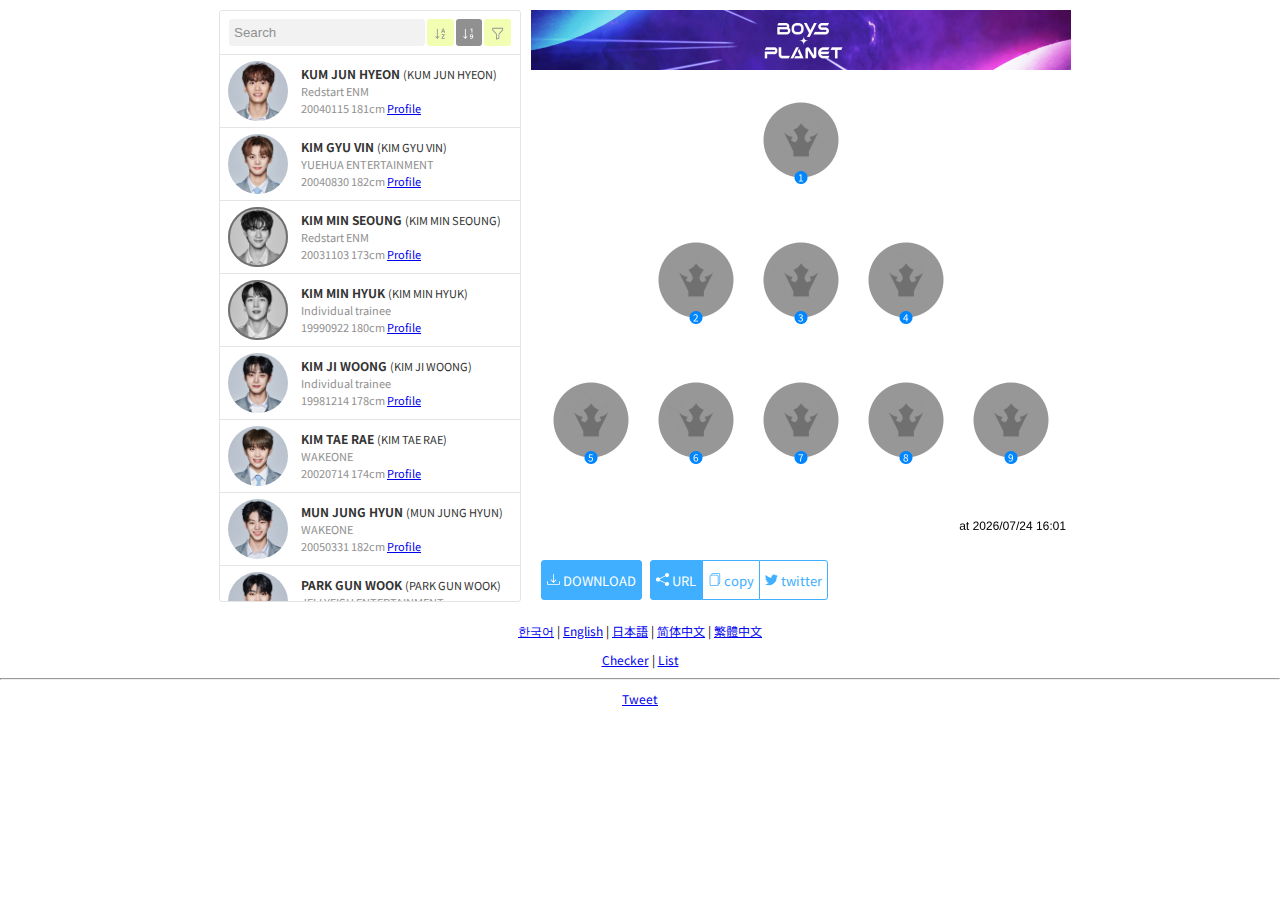
<file: index.html>
<!DOCTYPE html>
<html lang="en">
<head>
  <meta charset="utf-8"/>
  <meta name="google" content="notranslate"/>
  <meta http-equiv="X-UA-Compatible" content="IE=edge">
  <meta name="viewport" content="width=device-width, initial-scale=1.0, minimum-scale=1.0">
  <meta name="google-site-verification" content="7p1WafVpQTLkZyuTgblWByOqOKhbZ05coC5oHC3f8b0"/>
  <meta property="og:title" content="BOYS PLANET Ranker"/>
  <meta property="og:url" content="https://boysplanet-a.github.io"/>
  <meta property="og:type" content="website"/>
<!--  <meta property="og:image" content="https://boysplanet-a.github.io/assets/thumbnail.png"/>-->
  <meta name="twitter:card" content="summary">
  <meta name="twitter:site" content="@ai_var_">
  <meta name="twitter:title" content="BOYS PLANET Ranker">
<!--  <meta name="twitter:image" content="https://boysplanet-a.github.io/assets/thumbnail.png">-->
<!--  <meta name="thumbnail" content="https://boysplanet-a.github.io/assets/thumbnail.png">-->
  <link rel="stylesheet" href="https://cdnjs.cloudflare.com/ajax/libs/font-awesome/6.2.1/css/all.min.css" integrity="sha512-MV7K8+y+gLIBoVD59lQIYicR65iaqukzvf/nwasF0nqhPay5w/9lJmVM2hMDcnK1OnMGCdVK+iQrJ7lzPJQd1w==" crossorigin="anonymous" referrerpolicy="no-referrer" />

  <link rel="icon" href="assets/pickme.png">
  <link rel="stylesheet" type="text/css" media="screen" href="index.css?201910121652"/>
  <link href="https://fonts.googleapis.com/css?family=Noto+Sans+JP" rel="stylesheet">
  <link href="https://fonts.googleapis.com/css?family=Open+Sans:400,700|Roboto+Condensed:400,700"
        rel="stylesheet">
  <title>BOYS PLANET Ranker</title>
</head>
<body>
<div class="flex-container">
  <div id="ranking__pyramid">
    <canvas id="ranking__pyramid-canvas" width="1080" height="1080">
      Sorry, your browser is not supported...
    </canvas>
    <div id="ranking__pyramid-tools">
      <button type="button" id="ranking__pyramid-tools-dl">
        <svg width="1em" height="1em" viewBox="0 0 16 16" class="bi bi-download" fill="currentColor" xmlns="http://www.w3.org/2000/svg">
          <path fill-rule="evenodd" d="M.5 9.9a.5.5 0 0 1 .5.5v2.5a1 1 0 0 0 1 1h12a1 1 0 0 0 1-1v-2.5a.5.5 0 0 1 1 0v2.5a2 2 0 0 1-2 2H2a2 2 0 0 1-2-2v-2.5a.5.5 0 0 1 .5-.5z"/>
          <path fill-rule="evenodd" d="M7.646 11.854a.5.5 0 0 0 .708 0l3-3a.5.5 0 0 0-.708-.708L8.5 10.293V1.5a.5.5 0 0 0-1 0v8.793L5.354 8.146a.5.5 0 1 0-.708.708l3 3z"/>
        </svg> DOWNLOAD</button>

      <div id="ranking__pyramid-tools-share" rel="noopener noreferrer">
        <svg xmlns="http://www.w3.org/2000/svg" width="1em" height="1em" fill="currentColor" class="bi bi-share-fill" viewBox="0 0 16 16">
          <path d="M11 2.5a2.5 2.5 0 1 1 .603 1.628l-6.718 3.12a2.499 2.499 0 0 1 0 1.504l6.718 3.12a2.5 2.5 0 1 1-.488.876l-6.718-3.12a2.5 2.5 0 1 1 0-3.256l6.718-3.12A2.5 2.5 0 0 1 11 2.5z"/>
        </svg> URL</div>

      <div id="ranking__pyramid-tools-share-sub">
        <span id="ranking__pyramid-tools-copy" class="ranking__pyramid-tools-share-sub_c">
          <svg xmlns="http://www.w3.org/2000/svg" width="1em" height="1em" fill="currentColor" class="bi bi-files" viewBox="0 0 16 16">
            <path d="M13 0H6a2 2 0 0 0-2 2 2 2 0 0 0-2 2v10a2 2 0 0 0 2 2h7a2 2 0 0 0 2-2 2 2 0 0 0 2-2V2a2 2 0 0 0-2-2zm0 13V4a2 2 0 0 0-2-2H5a1 1 0 0 1 1-1h7a1 1 0 0 1 1 1v10a1 1 0 0 1-1 1zM3 4a1 1 0 0 1 1-1h7a1 1 0 0 1 1 1v10a1 1 0 0 1-1 1H4a1 1 0 0 1-1-1V4z"/>
          </svg> copy</span>
        <a id="ranking__pyramid-tools-twitter" class="ranking__pyramid-tools-share-sub_c" target="_blank" rel="noopener noreferrer" href="https://twitter.com/intent/tweet?text=https://boysplanet-a.github.io&hashtags=BoysPlanetRanker,boysplanet"><svg xmlns="http://www.w3.org/2000/svg" width="1em" height="1em" fill="currentColor" class="bi bi-twitter" viewBox="0 0 16 16">
          <path d="M5.026 15c6.038 0 9.341-5.003 9.341-9.334 0-.14 0-.282-.006-.422A6.685 6.685 0 0 0 16 3.542a6.658 6.658 0 0 1-1.889.518 3.301 3.301 0 0 0 1.447-1.817 6.533 6.533 0 0 1-2.087.793A3.286 3.286 0 0 0 7.875 6.03a9.325 9.325 0 0 1-6.767-3.429 3.289 3.289 0 0 0 1.018 4.382A3.323 3.323 0 0 1 .64 6.575v.045a3.288 3.288 0 0 0 2.632 3.218 3.203 3.203 0 0 1-.865.115 3.23 3.23 0 0 1-.614-.057 3.283 3.283 0 0 0 3.067 2.277A6.588 6.588 0 0 1 .78 13.58a6.32 6.32 0 0 1-.78-.045A9.344 9.344 0 0 0 5.026 15z"/>
        </svg> twitter</a>
      </div>


      <div id="ranking__pyramid-toos-text-container">
        <input type="text" id="ranking__pyramid-tools-text" readonly>
      </div>
    </div>
  </div>
  <div id="trainee_picker">
    <div id="trainee_picker__filter-container">
      <input id="trainee_picker__filter-input" oninput="searchMember(event)" type="text" placeholder="Search"/>
      <button type="button" id="button__sortAZ">
        <svg width="1em" height="1em" viewBox="0 0 16 16" class="bi bi-sort-alpha-down" fill="currentColor" xmlns="http://www.w3.org/2000/svg">
          <path fill-rule="evenodd" d="M4 2a.5.5 0 0 1 .5.5v11a.5.5 0 0 1-1 0v-11A.5.5 0 0 1 4 2z" />
          <path fill-rule="evenodd" d="M6.354 11.146a.5.5 0 0 1 0 .708l-2 2a.5.5 0 0 1-.708 0l-2-2a.5.5 0 0 1 .708-.708L4 12.793l1.646-1.647a.5.5 0 0 1 .708 0z"/>
          <path d="M9.664 7l.418-1.371h1.781L12.281 7h1.121l-1.78-5.332h-1.235L8.597 7h1.067zM11 2.687l.652 2.157h-1.351l.652-2.157H11zM9.027 14h3.934v-.867h-2.645v-.055l2.567-3.719v-.691H9.098v.867h2.507v.055l-2.578 3.719V14z"/>
        </svg>
      </button>
      <button type="button" id="button__sort19">
        <svg width="1em" height="1em" viewBox="0 0 16 16" class="bi bi-sort-numeric-down" fill="currentColor" xmlns="http://www.w3.org/2000/svg">
          <path fill-rule="evenodd" d="M4 2a.5.5 0 0 1 .5.5v11a.5.5 0 0 1-1 0v-11A.5.5 0 0 1 4 2z"/>
          <path fill-rule="evenodd" d="M6.354 11.146a.5.5 0 0 1 0 .708l-2 2a.5.5 0 0 1-.708 0l-2-2a.5.5 0 0 1 .708-.708L4 12.793l1.646-1.647a.5.5 0 0 1 .708 0z"/>
          <path d="M12.438 7V1.668H11.39l-1.262.906v.969l1.21-.86h.052V7h1.046zm-2.84 5.82c.054.621.625 1.278 1.761 1.278 1.422 0 2.145-.98 2.145-2.848 0-2.05-.973-2.688-2.063-2.688-1.125 0-1.972.688-1.972 1.836 0 1.145.808 1.758 1.719 1.758.69 0 1.113-.351 1.261-.742h.059c.031 1.027-.309 1.856-1.133 1.856-.43 0-.715-.227-.773-.45H9.598zm2.757-2.43c0 .637-.43.973-.933.973-.516 0-.934-.34-.934-.98 0-.625.407-1 .926-1 .543 0 .941.375.941 1.008z"/>
        </svg>
      </button>
      <button type="button" id="button__filter">
        <svg width="1em" height="1em" viewBox="0 0 16 16" class="bi bi-funnel" fill="currentColor" xmlns="http://www.w3.org/2000/svg">
          <path fill-rule="evenodd" d="M1.5 1.5A.5.5 0 0 1 2 1h12a.5.5 0 0 1 .5.5v2a.5.5 0 0 1-.128.334L10 8.692V13.5a.5.5 0 0 1-.342.474l-3 1A.5.5 0 0 1 6 14.5V8.692L1.628 3.834A.5.5 0 0 1 1.5 3.5v-2zm1 .5v1.308l4.372 4.858A.5.5 0 0 1 7 8.5v5.306l2-.666V8.5a.5.5 0 0 1 .128-.334L13.5 3.308V2h-11z"/>
        </svg>
      </button>
    </div>
    <div id="trainee_picker__container">
    </div>
  </div>
</div>
<footer>
  <p><a href="?lang=ko">한국어</a> | <a href="?lang=en">English</a> | <a href="?lang=ja">日本語</a> | <a href="?lang=zh-CN">简体中文</a> | <a href="?lang=zh-TW">繁體中文</a></p>
  <p><a href="/sort.html">Checker</a> | <a href="/list.html">List</a></p>
  <hr />
  <p>
    <a href="https://twitter.com/share?ref_src=twsrc%5Etfw" class="twitter-share-button"
       data-url="https://boysplanet-a.github.io" data-hashtags="BoysPlanetRanker,boysplanet" data-show-count="false">Tweet</a>
    <script async src="https://platform.twitter.com/widgets.js" charset="utf-8"></script>
  </p>
</footer>

<!-- Load in script files -->
<script src="scripts/csv.js"></script>
<script src="scripts/memberPick.js?202202111559"></script>
<script src="scripts/canvas.js?202202111559"></script>

</body>
</html>
</file>
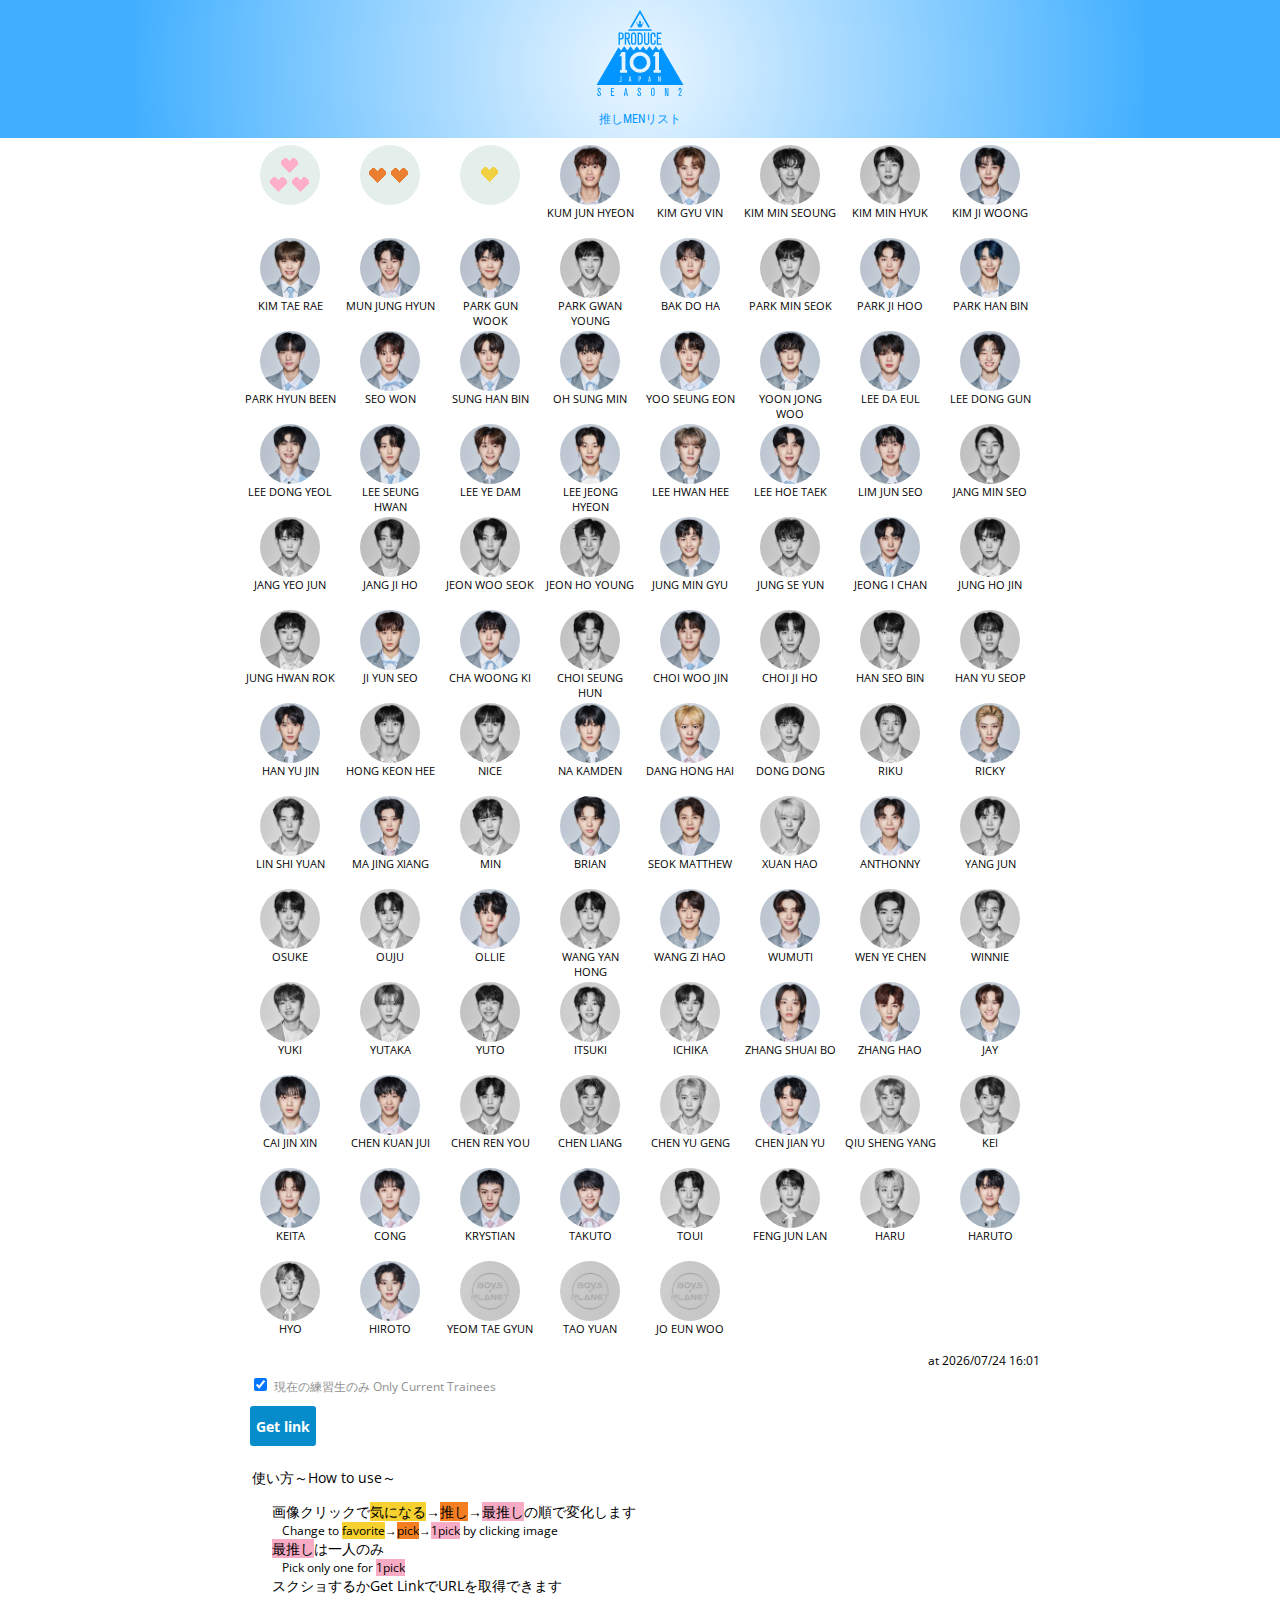
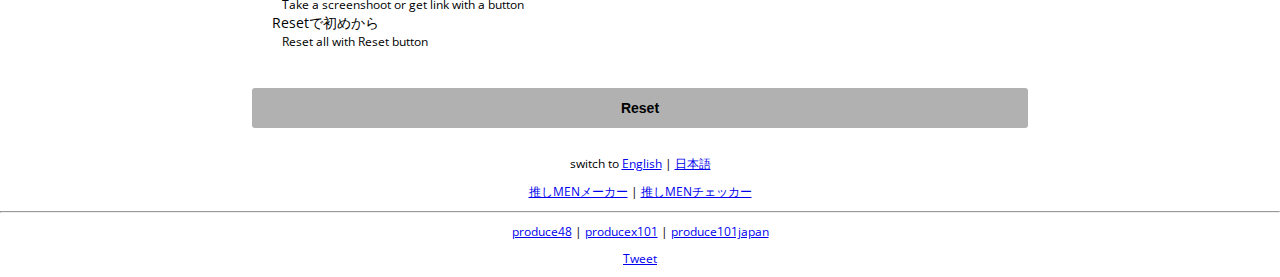
<file: list.html>
<!DOCTYPE html>
<html lang="en">
<head>
  <meta charset="utf-8"/>
  <meta name="google" content="notranslate" />
  <meta http-equiv="X-UA-Compatible" content="IE=edge">
  <meta name="viewport" content="width=device-width, initial-scale=1.0, minimum-scale=1.0">
  <meta name="google-site-verification" content="7p1WafVpQTLkZyuTgblWByOqOKhbZ05coC5oHC3f8b0"/>
  <meta property="og:title" content="Produce 101 Japan Season 2 推しMENリスト"/>
  <meta property="og:url" content="https://produce101japan2.github.io/list.html"/>
  <meta property="og:type" content="website"/>
  <meta property="og:image" content="https://produce101japan2.github.io/assets/thumbnail_list.png"/>
  <meta name="twitter:card" content="summary">
  <meta name="twitter:site" content="@ai_var_">
  <meta name="twitter:title" content="Produce 101 Japan Season 2 推しMENリスト">
  <meta name="twitter:image" content="https://produce101japan2.github.io/assets/thumbnail_list.png">
  <meta name="thumbnail" content="https://produce101japan2.github.io/assets/thumbnail_list.png">

  <link rel="icon" href="assets/pickme.png">
  <link rel="stylesheet" type="text/css" media="screen" href="styles.css?201910121652"/>
  <link rel="stylesheet" type="text/css" media="screen" href="list.css?201910121652"/>
  <link href="https://fonts.googleapis.com/css?family=Noto+Sans+JP" rel="stylesheet">
  <link href="https://fonts.googleapis.com/css?family=Open+Sans:400,700|Roboto+Condensed:400,700"
        rel="stylesheet">
  <title>Produce 101 Japan Season 2 推しMENリスト</title>
</head>
<body>
<div id="top-banner">
  <a href="/"><img id="banner-image" src="assets/logo.svg"/></a>
  <p id="banner-subtitle">推しMENリスト</p>
</div>
<div class="trainee__padding">
  <div id="trainee__table">
    <div id="trainee__list">

      <div class="list__entry">
        <div class="list__entry-view">
          <div class="list__entry-icon">
            <img class="list__entry-img" src="assets/a-heart.png"/>
          </div>
        </div>
        <div class="list__row-text">
          <div class="name"></div>
        </div>
      </div>

      <div class="list__entry">
        <div class="list__entry-view">
          <div class="list__entry-icon">
            <img class="list__entry-img" src="assets/b-heart.png"/>
          </div>
        </div>
        <div class="list__row-text">
          <div class="name"></div>
        </div>
      </div>

      <div class="list__entry">
        <div class="list__entry-view">
          <div class="list__entry-icon">
            <img class="list__entry-img" src="assets/c-heart.png"/>
          </div>
        </div>
        <div class="list__row-text">
          <div class="name"></div>
        </div>
      </div>

    </div>
    <div id="current_date"></div>
  </div>
  <p>
  <div id="filters-container">
    <div class="filters-container__entry">
      <input type="checkbox" name="show-eliminated" id="show-eliminated"
             onclick="showEliminatedClick(event)" checked/>
      <label class="checkbox-label" for="show-eliminated">現在の練習生のみ Only Current Trainees</label>
    </div>
  </div>
  <div id="tool-container">
    <div id="sharelink-container">
      <!-- button -->
      <input type="button" id="getlink-button" value="Get link" onclick="generateShareLink()"/>
      <!-- text box -->
      <input type="text" placeholder="http://" id="getlink-textbox" readonly/>
      <!-- button in text box -->
      <input type="button" id="copylink-button" value="Copy" onclick="copyLink()"/>
    </div>
    <div id="how-to-use">
      <p>使い方～How to use～</p>
      <ul>
        <li>画像クリックで<span class="c-rank">気になる</span>→<span class="b-rank">推し</span>→<span class="a-rank">最推し</span>の順で変化します
        </li>
        <li class="en">Change to <span class="c-rank">favorite</span>→<span class="b-rank">pick</span>→<span
            class="a-rank">1pick</span> by clicking image
        </li>
        <li><span class="a-rank">最推し</span>は一人のみ</li>
        <li class="en">Pick only one for <span class="a-rank">1pick</span></li>
        <li>スクショするかGet LinkでURLを取得できます</li>
        <li class="en">Take a screenshoot or get link with a button</li>
        <li>Resetで初めから</li>
        <li class="en">Reset all with Reset button</li>
      </ul>
    </div>
    <div id="create-new-container">
      <input type="button" id="create-new-button" value="Reset" onclick="resetAll()"/>
    </div>
  </div>
</div>
<footer>
  <p>switch to <a href="?lang=en">English</a> | <a href="?lang=ja">日本語</a></p>
  <p><a href="/">推しMENメーカー</a> | <a href="/sort.html">推しMENチェッカー</a></p>
  <hr />
  <p> <a href="https://produce48.github.io/">produce48</a> | <a
    href="https://producex101.github.io/producex101/">producex101</a> | <a
    href="https://produce101japan.github.io/">produce101japan</a>
  </p>
  <p>
    <a href="https://twitter.com/share?ref_src=twsrc%5Etfw" class="twitter-share-button"
       data-url="https://produce101japan2.github.io/list.html" data-hashtags="推しMENリスト,PRODUCE101JAPAN2"
       data-show-count="false">Tweet</a>
    <script async src="https://platform.twitter.com/widgets.js" charset="utf-8"></script>
  </p>
</footer>

<!-- Load in script files -->
<script src="scripts/csv.js"></script>
<script src="scripts/list.js?202302022232"></script>

</body>
</html>
</file>
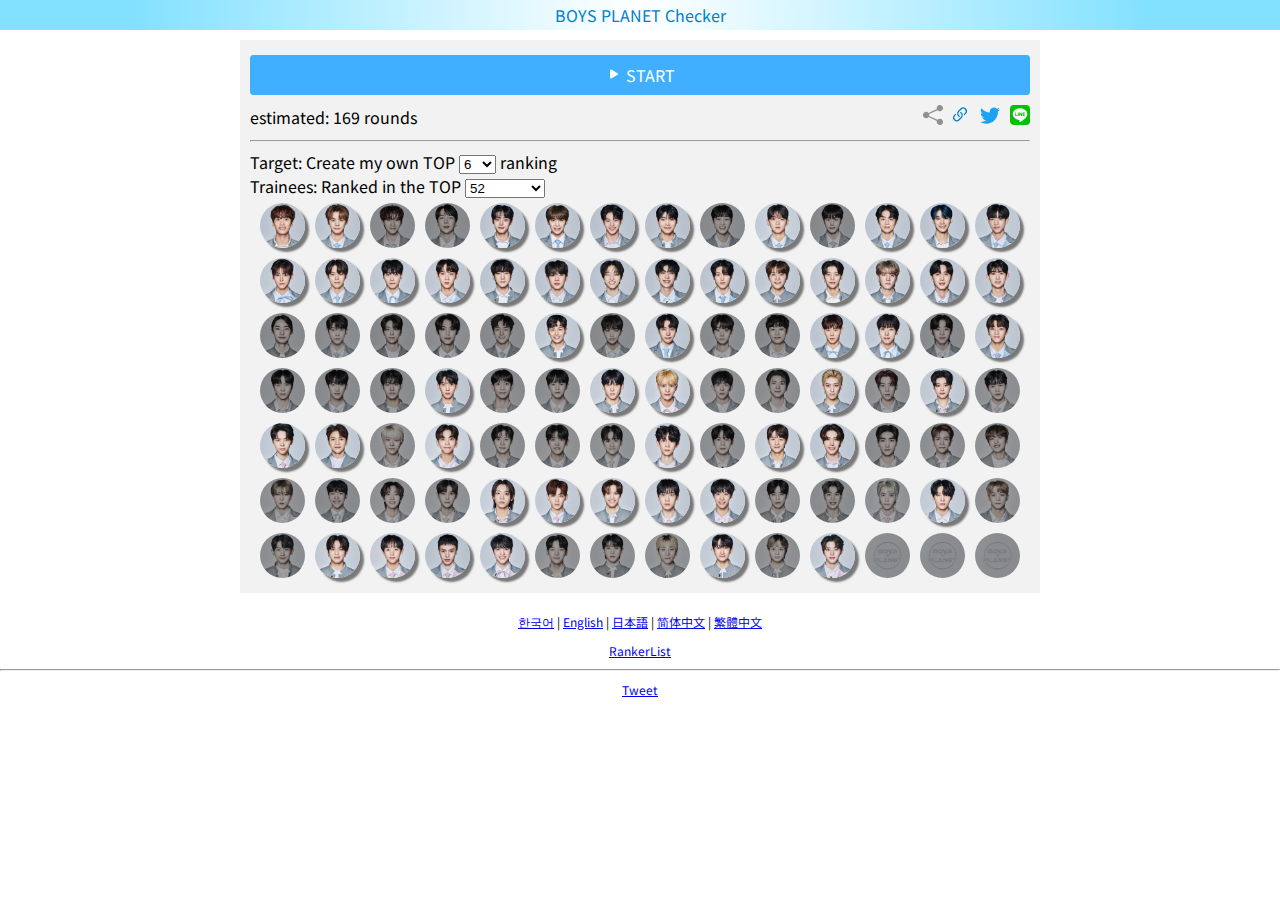
<file: sort.html>
<!DOCTYPE html>
<html lang="en">
<head>
  <meta charset="utf-8"/>
  <meta name="google" content="notranslate"/>
  <meta http-equiv="X-UA-Compatible" content="IE=edge">
  <meta name="viewport" content="width=device-width, initial-scale=1.0, minimum-scale=1.0">
  <meta name="google-site-verification" content="7p1WafVpQTLkZyuTgblWByOqOKhbZ05coC5oHC3f8b0"/>
  <meta property="og:title" content="BOYS PLANET Checker"/>
  <meta property="og:url" content="https://boysplanet-a.github.io"/>
  <meta property="og:type" content="website"/>
<!--  <meta property="og:image" content="https://boysplanet-a.github.io/assets/thumbnail_sort.png"/>-->
  <meta name="twitter:card" content="summary">
  <meta name="twitter:site" content="@ai_var_">
  <meta name="twitter:title" content="BOYS PLANET Checker">
<!--  <meta name="twitter:image" content="https://boysplanet-a.github.io/assets/thumbnail_sort.png">-->
<!--  <meta name="thumbnail" content="https://boysplanet-a.github.io/assets/thumbnail_sort.png">-->

  <link rel="icon" href="assets/pickme.png">
  <link rel="stylesheet" type="text/css" media="screen" href="index.css?201910121652"/>
  <link rel="stylesheet" type="text/css" media="screen" href="sort.css?201910121652"/>
  <link href="https://fonts.googleapis.com/css?family=Noto+Sans+JP" rel="stylesheet">
  <link href="https://fonts.googleapis.com/css?family=Open+Sans:400,700|Roboto+Condensed:400,700"
        rel="stylesheet">
  <title>BOYS PLANET Checker</title>
</head>
<body>
<div id="multi-lang" class="lang-en">
  <div id="top-banner">
<!--    <a href="/"><img id="banner-image" src="assets/logo.svg"/></a>-->
    <p id="banner-subtitle">BOYS PLANET Checker</p>
  </div>
  <div id="controller" class="select">

    <div id="target-boards">
      <div id="target-boards-p  rogress-status">
        <progress id="target-estimated-progress-bar" max="100" value="70"><span
          id="target-estimated-progress"></span>%
        </progress>
      </div>
      <div id="target-rounds-space">
        Round <span id="target-rounds"></span>
      </div>
      <div id="target-vs-space">
        VS
      </div>
      <div id="target-boards-match">
        <div id="target-boards-left" class="target-boards-container">
        </div>
        <div id="target-boards-right" class="target-boards-container">
        </div>
      </div>
      <div id="target-boards-back">
        <svg xmlns="http://www.w3.org/2000/svg" width="1em" height="1em" fill="currentColor"
             class="bi bi-chevron-double-left">
          <path fill-rule="evenodd"
                d="M8.354 1.646a.5.5 0 0 1 0 .708L2.707 8l5.647 5.646a.5.5 0 0 1-.708.708l-6-6a.5.5 0 0 1 0-.708l6-6a.5.5 0 0 1 .708 0z"/>
          <path fill-rule="evenodd"
                d="M12.354 1.646a.5.5 0 0 1 0 .708L6.707 8l5.647 5.646a.5.5 0 0 1-.708.708l-6-6a.5.5 0 0 1 0-.708l6-6a.5.5 0 0 1 .708 0z"/>
        </svg>
        BACK
      </div>
    </div>

    <div id="target-boards-result">
      <div id="target-boards-result_ranking"></div>
      <div id="target-boards-result_share-sns">

      <span id="target-boards-result_share-url">
        <div id="target-boards-result_share-title">
        <svg xmlns="http://www.w3.org/2000/svg" width="1em" height="1em" fill="currentColor"
             class="bi bi-share-fill" viewBox="0 0 16 16">
          <path
            d="M11 2.5a2.5 2.5 0 1 1 .603 1.628l-6.718 3.12a2.499 2.499 0 0 1 0 1.504l6.718 3.12a2.5 2.5 0 1 1-.488.876l-6.718-3.12a2.5 2.5 0 1 1 0-3.256l6.718-3.12A2.5 2.5 0 0 1 11 2.5z"/>
        </svg> URL</div>
        <div id="target-boards-result_share-copy" class="target-boards-result_share-url-button">
          <svg xmlns="http://www.w3.org/2000/svg" width="1em" height="1em" fill="currentColor"
               class="bi bi-files" viewBox="0 0 16 16">
            <path
              d="M13 0H6a2 2 0 0 0-2 2 2 2 0 0 0-2 2v10a2 2 0 0 0 2 2h7a2 2 0 0 0 2-2 2 2 0 0 0 2-2V2a2 2 0 0 0-2-2zm0 13V4a2 2 0 0 0-2-2H5a1 1 0 0 1 1-1h7a1 1 0 0 1 1 1v10a1 1 0 0 1-1 1zM3 4a1 1 0 0 1 1-1h7a1 1 0 0 1 1 1v10a1 1 0 0 1-1 1H4a1 1 0 0 1-1-1V4z"/>
          </svg> copy</div>
        <a id="target-boards-result_share-twitter_a" href="/" target="_blank" rel="noopener noreferrer"
           class="target-boards-result_share-url-button">
          <svg xmlns="http://www.w3.org/2000/svg" width="1em" height="1em" fill="currentColor"
               class="bi bi-twitter">
            <path
              d="M5.026 15c6.038 0 9.341-5.003 9.341-9.334 0-.14 0-.282-.006-.422A6.685 6.685 0 0 0 16 3.542a6.658 6.658 0 0 1-1.889.518 3.301 3.301 0 0 0 1.447-1.817 6.533 6.533 0 0 1-2.087.793A3.286 3.286 0 0 0 7.875 6.03a9.325 9.325 0 0 1-6.767-3.429 3.289 3.289 0 0 0 1.018 4.382A3.323 3.323 0 0 1 .64 6.575v.045a3.288 3.288 0 0 0 2.632 3.218 3.203 3.203 0 0 1-.865.115 3.23 3.23 0 0 1-.614-.057 3.283 3.283 0 0 0 3.067 2.277A6.588 6.588 0 0 1 .78 13.58a6.32 6.32 0 0 1-.78-.045A9.344 9.344 0 0 0 5.026 15z"/>
          </svg>
          <span class="message" lang="ja">ツイッター</span>
          <span class="message" lang="en">Twitter</span>
        </a>
      </span>
        <div id="target-boards-result_share-url-text">
          <input type="text" id="target-boards-result_share-url-v" readonly>
        </div>
      </div>

      <div id="target-boards-result_share" style="display: none"><a id="target-boards-result_share_a" href="/" target="_blank">
        <span class="message" lang="ja">結果をRankerで開く</span>
        <span class="message" lang="en">Open in Ranker</span>
        <svg xmlns="http://www.w3.org/2000/svg" width="1em" height="1em" fill="currentColor"
             class="bi bi-box-arrow-up-right">
          <path fill-rule="evenodd"
                d="M8.636 3.5a.5.5 0 0 0-.5-.5H1.5A1.5 1.5 0 0 0 0 4.5v10A1.5 1.5 0 0 0 1.5 16h10a1.5 1.5 0 0 0 1.5-1.5V7.864a.5.5 0 0 0-1 0V14.5a.5.5 0 0 1-.5.5h-10a.5.5 0 0 1-.5-.5v-10a.5.5 0 0 1 .5-.5h6.636a.5.5 0 0 0 .5-.5z"/>
          <path fill-rule="evenodd"
                d="M16 .5a.5.5 0 0 0-.5-.5h-5a.5.5 0 0 0 0 1h3.793L6.146 9.146a.5.5 0 1 0 .708.708L15 1.707V5.5a.5.5 0 0 0 1 0v-5z"/>
        </svg>
      </a></div>
    </div>

    <div id="setting">
      <div id="setting_panel">
        <div class="start_competition_space">
          <button type=button id="start-competition" class="init-competition">
            <svg xmlns="http://www.w3.org/2000/svg" width="1em" height="1em" fill="currentColor"
                 class="bi bi-play-fill" viewBox="0 0 16 16">
              <path
                d="m11.596 8.697-6.363 3.692c-.54.313-1.233-.066-1.233-.697V4.308c0-.63.692-1.01 1.233-.696l6.363 3.692a.802.802 0 0 1 0 1.393z"/>
            </svg>
            START
          </button>
          <button type=button id="restart-competition" class="init-competition">
            <svg xmlns="http://www.w3.org/2000/svg" width="1em" height="1em" fill="currentColor"
                 class="bi bi-arrow-clockwise" viewBox="0 0 16 16">
              <path fill-rule="evenodd" d="M8 3a5 5 0 1 0 4.546 2.914.5.5 0 0 1 .908-.417A6 6 0 1 1 8 2v1z"/>
              <path
                d="M8 4.466V.534a.25.25 0 0 1 .41-.192l2.36 1.966c.12.1.12.284 0 .384L8.41 4.658A.25.25 0 0 1 8 4.466z"/>
            </svg>
            RESTART
          </button>
          <div id="start-competition_error">
            <span class="message" lang="ja">練習生を設定してください</span>
            <span class="message" lang="en">please set trainees</span></div>
        </div>
        <div id="setting_condition">
          <div class="setting_condition-status">
            <div id="setting_panel-round">
              <span class="message" lang="ja">推定</span><span class="message" lang="en">estimated</span>:
              <span class="target-estimated"></span> rounds
            </div>
            <div id="setting_condition-share">
              <svg xmlns="http://www.w3.org/2000/svg" width="20px" height="20px" fill="currentColor"
                   class="bi bi-share-fill" viewBox="0 0 16 16">
                <path
                  d="M11 2.5a2.5 2.5 0 1 1 .603 1.628l-6.718 3.12a2.499 2.499 0 0 1 0 1.504l6.718 3.12a2.5 2.5 0 1 1-.488.876l-6.718-3.12a2.5 2.5 0 1 1 0-3.256l6.718-3.12A2.5 2.5 0 0 1 11 2.5z"/>
              </svg>
              <span id="setting_condition-share-url" class="setting_condition-share-icon">
                <svg xmlns="http://www.w3.org/2000/svg" width="20px" height="20px" fill="currentColor"
                     class="bi bi-link-45deg" viewBox="0 0 16 16">
                  <path
                    d="M4.715 6.542 3.343 7.914a3 3 0 1 0 4.243 4.243l1.828-1.829A3 3 0 0 0 8.586 5.5L8 6.086a1.002 1.002 0 0 0-.154.199 2 2 0 0 1 .861 3.337L6.88 11.45a2 2 0 1 1-2.83-2.83l.793-.792a4.018 4.018 0 0 1-.128-1.287z"/>
                  <path
                    d="M6.586 4.672A3 3 0 0 0 7.414 9.5l.775-.776a2 2 0 0 1-.896-3.346L9.12 3.55a2 2 0 1 1 2.83 2.83l-.793.792c.112.42.155.855.128 1.287l1.372-1.372a3 3 0 1 0-4.243-4.243L6.586 4.672z"/>
                </svg>
              </span>
              <a id="setting_condition-share-twitter" class="setting_condition-share-icon"
                 rel="noopener noreferrer"
                 href="https://twitter.com/intent/tweet?url=https%3A%2F%2Fboysplanet-a.github.io%2Fsort.html&hashtags=BoysPlanetChecker,boysplanet"
                 target="_blank">
                <svg xmlns="http://www.w3.org/2000/svg" width="20px" height="20px" fill="currentColor"
                     class="bi bi-twitter" viewBox="0 0 16 16">
                  <path
                    d="M5.026 15c6.038 0 9.341-5.003 9.341-9.334 0-.14 0-.282-.006-.422A6.685 6.685 0 0 0 16 3.542a6.658 6.658 0 0 1-1.889.518 3.301 3.301 0 0 0 1.447-1.817 6.533 6.533 0 0 1-2.087.793A3.286 3.286 0 0 0 7.875 6.03a9.325 9.325 0 0 1-6.767-3.429 3.289 3.289 0 0 0 1.018 4.382A3.323 3.323 0 0 1 .64 6.575v.045a3.288 3.288 0 0 0 2.632 3.218 3.203 3.203 0 0 1-.865.115 3.23 3.23 0 0 1-.614-.057 3.283 3.283 0 0 0 3.067 2.277A6.588 6.588 0 0 1 .78 13.58a6.32 6.32 0 0 1-.78-.045A9.344 9.344 0 0 0 5.026 15z"/>
                </svg>
              </a>
              <a id="setting_condition-share-line" class="setting_condition-share-icon"
                 href="https://social-plugins.line.me/lineit/share?url=https%3A%2F%2Fboysplanet-a.github.io%2Fsort.html"
                 rel="noopener noreferrer" target="_blank">
                <svg xmlns="http://www.w3.org/2000/svg" width="20px" height="20px" viewBox="0 0 300 300">
                  <g>
                    <path class="line-fill-1"
                          d="M245.741,0L54.679,0C24.677-0.042,0.043,24.249,0,54.257v191.057 c-0.042,30.01,24.255,54.645,54.258,54.686H245.32c30.01,0.042,54.637-24.249,54.68-54.265l-0.001-191.06 C300.041,24.671,275.749,0.041,245.741,0z"/>
                    <path class="line-fill-2"
                          d="M259.877,136.778c0-48.99-49.115-88.846-109.482-88.846 c-60.365,0-109.482,39.856-109.482,88.846c0,43.917,38.949,80.702,91.563,87.659c3.563,0.769,8.416,2.354,9.644,5.4 c1.104,2.766,0.724,7.1,0.354,9.896c0,0-1.279,7.727-1.562,9.375c-0.476,2.767-2.201,10.823,9.483,5.901 c11.686-4.922,63.047-37.127,86.016-63.568h-0.005C252.273,174.045,259.877,156.385,259.877,136.778z M107.537,165.925H85.785 c-3.164,0-5.74-2.575-5.74-5.744v-43.505c0-3.166,2.576-5.741,5.74-5.741c3.166,0,5.739,2.576,5.739,5.741v37.764h16.013 c3.169,0,5.741,2.576,5.741,5.742C113.277,163.35,110.706,165.925,107.537,165.925z M130.037,160.182 c0,3.168-2.575,5.744-5.737,5.744c-3.164,0-5.739-2.575-5.739-5.744v-43.505c0-3.166,2.575-5.741,5.739-5.741 c3.162,0,5.737,2.576,5.737,5.741V160.182z M182.402,160.182c0,2.479-1.573,4.667-3.924,5.446 c-0.591,0.198-1.207,0.298-1.824,0.298c-1.791,0-3.505-0.858-4.587-2.298l-22.293-30.359v26.914 c0,3.168-2.573,5.744-5.741,5.744c-3.166,0-5.742-2.575-5.742-5.744v-43.505c0-2.474,1.579-4.662,3.924-5.445 c0.591-0.199,1.206-0.296,1.823-0.296c1.791,0,3.509,0.856,4.584,2.295l22.3,30.362v-26.917c0-3.166,2.578-5.741,5.74-5.741 c3.167,0,5.739,2.576,5.739,5.741V160.182z M217.602,132.688c3.169,0,5.742,2.576,5.742,5.743c0,3.163-2.573,5.739-5.742,5.739 h-16.008v10.27h16.008c3.164,0,5.742,2.576,5.742,5.742c0,3.168-2.578,5.744-5.742,5.744h-21.754c-3.16,0-5.74-2.575-5.74-5.744 v-21.738c0-0.007,0-0.007,0-0.013v-21.755c0-3.166,2.575-5.741,5.74-5.741h21.754c3.169,0,5.742,2.576,5.742,5.741 c0,3.166-2.573,5.741-5.742,5.741h-16.008v10.271H217.602z"/>
                  </g>
                </svg>
              </a>
            </div>
          </div>
          <hr/>
          <div id="setting_condition-target">
            <span class="message" lang="ja">目標: 自分のトップ</span>
            <span class="message" lang="en">Target: Create my own TOP </span>
            <select id="rank-target">
              <option value="1">1</option>
              <option value="2">2</option>
              <option value="3">3</option>
              <option value="4">4</option>
              <option value="5">5</option>
              <option value="6" selected>6</option>
              <option value="7">7</option>
              <option value="8">8</option>
              <option value="9">9</option>
              <option value="10">10</option>
              <option value="11">11</option>
              <option value="12">12</option>
              <option value="13">13</option>
              <option value="14">14</option>
              <option value="15">15</option>
              <option value="16">16</option>
              <option value="17">17</option>
              <option value="18">18</option>
              <option value="19">19</option>
              <option value="20">20</option>
              <option value="21">21</option>
              <option value="22">22</option>
              <option value="23">23</option>
              <option value="24">24</option>
              <option value="25">25</option>
              <option value="26">26</option>
              <option value="27">27</option>
              <option value="28">28</option>
              <option value="29">29</option>
              <option value="30">30</option>
              <option value="31">31</option>
              <option value="32">32</option>
              <option value="33">33</option>
              <option value="34">34</option>
              <option value="35">35</option>
              <option value="36">36</option>
              <option value="37">37</option>
              <option value="38">38</option>
              <option value="39">39</option>
              <option value="40">40</option>
              <option value="41">41</option>
              <option value="42">42</option>
              <option value="43">43</option>
              <option value="44">44</option>
              <option value="45">45</option>
              <option value="46">46</option>
              <option value="47">47</option>
              <option value="48">48</option>
              <option value="49">49</option>
              <option value="50">50</option>
              <option value="51">51</option>
              <option value="52">52</option>
              <option value="53">53</option>
              <option value="54">54</option>
              <option value="55">55</option>
              <option value="56">56</option>
              <option value="57">57</option>
              <option value="58">58</option>
              <option value="59">59</option>
              <option value="60">60</option>
            </select>
            <span class="message" lang="ja">位を決める</span><span class="message" lang="en"> ranking</span>
          </div>
          <div id="setting_condition-pool">
            <span class="message" lang="ja">練習生: </span>
            <span class="message" lang="en">Trainees: Ranked in the TOP </span>
            <select id="rank-pool">
              <option value="custom">CUSTOM</option>
              <option value="1">1</option>
              <option value="2">2</option>
              <option value="3">3</option>
              <option value="4">4</option>
              <option value="5">5</option>
              <option value="6">6</option>
              <option value="7">7</option>
              <option value="8">8</option>
              <option value="9">9</option>
              <option value="10">10</option>
              <option value="11">11</option>
              <option value="12">12</option>
              <option value="13">13</option>
              <option value="14">14</option>
              <option value="15">15</option>
              <option value="16">16</option>
              <option value="17">17</option>
              <option value="18">18</option>
              <option value="19">19</option>
              <option value="20">20</option>
              <option value="21">21</option>
              <option value="22">22</option>
              <option value="23">23</option>
              <option value="24">24</option>
              <option value="25">25</option>
              <option value="26">26</option>
              <option value="27">27</option>
              <option value="28">28</option>
              <option value="29">29</option>
              <option value="30">30</option>
              <option value="31">31</option>
              <option value="32">32</option>
              <option value="33">33</option>
              <option value="34">34</option>
              <option value="35">35</option>
              <option value="36">36</option>
              <option value="37">37</option>
              <option value="38">38</option>
              <option value="39">39</option>
              <option value="40">40</option>
              <option value="41">41</option>
              <option value="42">42</option>
              <option value="43">43</option>
              <option value="44">44</option>
              <option value="45">45</option>
              <option value="46">46</option>
              <option value="47">47</option>
              <option value="48">48</option>
              <option value="49">49</option>
              <option value="50">50</option>
              <option value="51">51</option>
              <option value="52" selected>52</option>
<!--              <option value="53">53</option>-->
<!--              <option value="54">54</option>-->
<!--              <option value="55">55</option>-->
<!--              <option value="56">56</option>-->
<!--              <option value="57">57</option>-->
<!--              <option value="58">58</option>-->
<!--              <option value="59">59</option>-->
<!--              <option value="60">60</option>-->
<!--              <option value="61">61</option>-->
<!--              <option value="62">62</option>-->
<!--              <option value="63">63</option>-->
<!--              <option value="64">64</option>-->
<!--              <option value="65">65</option>-->
<!--              <option value="66">66</option>-->
<!--              <option value="67">67</option>-->
<!--              <option value="68">68</option>-->
<!--              <option value="69">69</option>-->
<!--              <option value="70">70</option>-->
<!--              <option value="71">71</option>-->
<!--              <option value="72">72</option>-->
<!--              <option value="73">73</option>-->
<!--              <option value="74">74</option>-->
<!--              <option value="75">75</option>-->
<!--              <option value="76">76</option>-->
<!--              <option value="77">77</option>-->
<!--              <option value="78">78</option>-->
<!--              <option value="79">79</option>-->
<!--              <option value="80">80</option>-->
<!--              <option value="81">81</option>-->
<!--              <option value="82">82</option>-->
<!--              <option value="83">83</option>-->
<!--              <option value="84">84</option>-->
<!--              <option value="85">85</option>-->
<!--              <option value="86">86</option>-->
<!--              <option value="87">87</option>-->
<!--              <option value="88">88</option>-->
<!--              <option value="89">89</option>-->
<!--              <option value="90">90</option>-->
<!--              <option value="91">91</option>-->
<!--              <option value="92">92</option>-->
<!--              <option value="93">93</option>-->
<!--              <option value="94">94</option>-->
              <option value="95">95</option>
<!--              <option value="96">96</option>-->
<!--              <option value="97">97</option>-->
<!--              <option value="98">98</option>-->
            </select>
            <span class="message" lang="ja">位以内</span>
            <div id="setting_condition-pool-preview"></div>
          </div>
        </div>
      </div>
    </div>

  </div>

  <footer>
    <p><a href="?lang=ko">한국어</a> | <a href="?lang=en">English</a> | <a href="?lang=ja">日本語</a> | <a href="?lang=zh-CN">简体中文</a> | <a href="?lang=zh-TW">繁體中文</a></p>
    <p><a href="/">Ranker</a><a href="/list.html">List</a></p>
    <hr/>
<!--    <p><a href="https://produce48.github.io/">produce48</a> | <a-->
<!--      href="https://producex101.github.io/producex101/">producex101</a> | <a-->
<!--      href="https://produce101japan.github.io/">produce101japan</a>-->
<!--    </p>-->
    <p>
      <a href="https://twitter.com/share?ref_src=twsrc%5Etfw" class="twitter-share-button"
         data-url="https://boysplanet-a.github.io/sort.html" data-hashtags="BoysPlanetChecker,boysplanet"
         data-show-count="false">Tweet</a>
    </p>
  </footer>
</div>
<!-- Load in script files -->
<script src="scripts/csv.js"></script>
<script src="scripts/estimate/estimate.js?202202111559"></script>
<script src="scripts/sort.js?202202111559"></script>
<script src="https://www.line-website.com/social-plugins/js/thirdparty/loader.min.js" async="async"
        defer="defer"></script>
<script async src="https://platform.twitter.com/widgets.js" charset="utf-8"></script>

</body>
</html>
</file>
<file: index.css>
/* define constants up here */
:root {
  --produce-gray: #e4e4e4;
  --name-gray: #333;
  --button-dl-bg: #40AFFF;

  --first-color-main: #40AFFF;
  --first-color-sub: #81e1ff;
  --first-color-sub2: #0080cb;
  --second-color-main: #f2ffb3;
  --second-color-sub: #ffffe6;
  --second-color-sub2: #bfcc83;
  --color-gray: #909090;
  --color-gray-second: #f2f2f2;

  --checked-blue: #0080cbcc;

  /* ranking border colors */
  --a-rank: #f7abc5;
  --b-rank: #f47f22;
  --c-rank: #f6d12f;
  --d-rank: #42b96d;
  --f-rank: #a6a6a4;
  --x-rank: #000000;
  --no-rank: #707070;

  /* font */
  --font-family: 'Noto Sans JP', 'Open Sans', sans-serif;
}

body {
  margin: 0;
  font-family: var( --font-family);
  display: inline-block;
  min-width: 100%;
  background-color: white;
}

button {
  font-family: var( --font-family);
  border-width: 1px;
  border-radius: 3px;
  color: #fff;
  background-color: var(--first-color-main);
  border: solid 1px var(--first-color-main);
  outline: 0;
}

p {
  margin: 0;
}

// reset iOS button design
&[type="button"], &[type="submit"] {
    -webkit-appearance: none;
}

/* Styles for banner */
#top-banner {
  background: radial-gradient(circle, var(--banner-bg-start), var(--banner-bg-end) 80%);
  /* background-color: var(--banner-bg-color); */
  /*  background: url("assets/bg_header.png");*/
  padding: 10px;

  /* these will be unnecessary once we get the banner image */
  color: white;
  text-align: center;
}

/* Styles for table */
#trainee_picker {
  height: 590px;
  width: 300px;
  border-radius: 3px;
  border: 1px solid var(--produce-gray);
  margin: 10px;
  display: flex;
  flex-direction: column;
}
#trainee_picker__filter-container {
  padding: 0.5em;
  border-bottom: 1px solid var(--produce-gray);
  display: flex;
}
#trainee_picker__filter-input {
  padding: 5px;
  height: 2em;
  box-sizing: border-box;
  border-radius: 3px;
  background-color: var(--color-gray-second);
  border: none;
  outline: 0;
  width: 100%;
  margin: 0 1px;
}

#trainee_picker__filter-container>button{
  margin: 0 1px;
  padding: 0.5em;
  height: 2em;
  border: 0;
  background-color: var(--color-gray);
}

#trainee_picker__filter-container>button:active{
  background-color: var(--second-color-sub2);
}

#trainee_picker__filter-container>button.active{
  color: var(--color-gray);
  background-color: var(--second-color-main);
}

::placeholder {
  color: var(--color-gray);
}

/* Styles for table entries */
#trainee_picker__container {
  overflow-y: scroll;
}
.trainee_picker__container__entry {
  display: flex;
  align-items: flex-start;
  border-bottom: 1px solid var(--produce-gray);
  cursor: pointer;
}
.trainee_picker__container__entry:last-child {
	border-bottom: none;
}
.trainee_picker__container__entry:hover {
  background-color: #f0f0f0;
}
.trainee_picker__container__entry-icon {
  border-radius: 50%;
  width: 60px;
  height: 60px;
  margin: 6px 8px;
  display: block;
  box-sizing: border-box;
  position: relative;
}
.trainee_picker__container__entry-img {
  border-radius: 50%;
  width: inherit;
  height: inherit;
}
.eliminated .trainee_picker__container__entry-img {
  -webkit-filter: grayscale(100%); /* Safari 6.0 - 9.0 */
  filter: grayscale(100%);
}
/* only applied when an entry is selected/checked */
.trainee_picker__container__entry-check {
  position: absolute;
  top: 0;
  left: 0;
  width: inherit;
  height: inherit;
  border-radius: 50%;
  /* blue background */
  background-color: var(--checked-blue);
  /* the padding insets the checkbox (makes it bigger/smaller) */
  padding: 10px;
  box-sizing: border-box;
}
.trainee_picker__container__entry-icon-border {
  position: absolute;
  top: 0;
  left: 0;
  width: inherit;
  height: inherit;
  border-radius: 50%;
  box-sizing: border-box;
}
.trainee_picker__container__entry-icon-crown, .ranking__entry-icon-crown {
  position: absolute;
  padding: 2px;
  box-sizing: border-box;
  top: -5px;
  left: 0;
  right: 0;
  margin: auto;
  width: 15px;
  height: 15px;
  border-radius: 50%;
  background-color: #e3e3e3;
  background-image: url(assets/crown.png);
  background-size: cover;
  background-repeat: no-repeat;
  background-position: center center;
  background-origin: content-box;
}
/* Different entry borders */
.a-rank-border {
  border: 2px solid var(--a-rank);
}
.b-rank-border {
  border: 2px solid var(--b-rank);
}
.c-rank-border {
  border: 2px solid var(--c-rank);
}
.d-rank-border {
  border: 2px solid var(--d-rank);
}
.f-rank-border {
  border: 2px solid var(--f-rank);
}
.x-rank-border {
  border: 2px solid var(--x-rank);
}
.no-rank-border {
  border: none;
}
.eliminated .trainee_picker__container__entry-icon-border {
  border: 2px solid var(--no-rank);
}
.eliminated .ranking__entry-icon-border {
  border: 2px solid var(--no-rank);
}

.trainee_picker__container__entry-text {
  margin: auto 5px auto 5px;
  font-size: 12px;
  color: var(--name-gray);
}
.trainee_picker__container__entry-text .rank {
  display: block;
}
.trainee_picker__container__entry .name.sub {
  font-size: 11px;
}

.trainee_picker__container__entry .info {
  color: var(--color-gray);
}

/* Ranking Styles */
#ranking__pyramid {
  display: flex;
  flex-direction: column;
}

#ranking__pyramid-canvas {
	margin:10px auto;
	width: 540px;
}

#ranking__pyramid-tools {
	height: 40px;
  display: flex;
  padding: 0 10px;
  font-size: 13px;
}

#ranking__pyramid-tools button{
  padding: 0 5px;
  cursor: pointer;
}

#ranking__pyramid-toos-text-container{
  padding-right: 4em;
  display: none;
}

#ranking__pyramid-tools-text{
  border: none;
  width: 100%;
}

#ranking__pyramid-tools-text:focus {
  outline: 0;
}

#ranking__pyramid-tools-dl {
	height: 40px;
  background-color: var(--button-dl-bg);
  border: solid 1px var(--button-dl-bg);
  margin-right: 8px;
  font-size: 13px;
}

#ranking__pyramid-tools-dl:active {
  background-color: var(--first-color-sub2);
}

#ranking__pyramid-tools-share{
  box-sizing: border-box;
  position: relative;
  border: 1px solid var(--button-dl-bg);
  background-color: var(--button-dl-bg);
  display: block;
  padding: 10px 5px;
  border-bottom-left-radius: 3px;
  border-top-left-radius: 3px;
  overflow: hidden;
  color: #fff;
}

#ranking__pyramid-tools-share-sub{
  display: flex;
}

#ranking__pyramid-tools-share-sub.sub-hidden{
  display: none;
}

#ranking__pyramid-tools-copy{
  z-index: 1;
  box-sizing: border-box;
  position: relative;
  border: 1px solid var(--first-color-main);
  display: block;
  padding: 10px 5px;
  overflow: hidden;
  color: var(--first-color-main);
  cursor: pointer;
  border-right: 0;
}

#ranking__pyramid-tools-copy:active {
  background: var(--second-color-main);
}

#ranking__pyramid-tools-twitter{
  box-sizing: border-box;
  position: relative;
  border: 1px solid var(--first-color-main);
  display: block;
  padding: 10px 5px;
  overflow: hidden;
  color: var(--first-color-main);
  border-bottom-right-radius: 3px;
  border-top-right-radius: 3px;
  text-decoration:none;
}

#ranking__pyramid-tools-twitter:active {
  background: var(--second-color-main);
}

/* Generic Styles */
.flex-container {
  display: flex;
  flex-wrap: wrap;
  flex-direction: row-reverse;
  justify-content: center;
}

.drag-cursor {
  cursor: -webkit-grab;
  cursor: grab;
}

/* footer */
footer{
    text-align: center;
    font-size: 12px;
}

footer p{
  margin: 10px;
}

#switch_lang{
    font-size: 10px;
    margin-top: 10px;
    display: none;
}

@media screen and (max-width: 870px) {
  /* Ranking Styles */
  #ranking__pyramid-canvas {
    margin: 0px auto;
    width: 100%;
    max-width: 540px;
  }

  #trainee_picker {
    height: inherit;
    width: 100%;
    max-width: 540px;
  }

  #trainee_picker__container {
    height: 35vh;
  }
}
</file>
<file: styles.css>
/* define constants up here */
:root {
  --banner-bg-start: #eaf6ff;
  --banner-bg-end: #40afff;
  --produce-gray: #e4e4e4;
  --search-text-gray: #949494;
  --search-gray: #f2f2f2;
  --affil-gray: #909090;
  --name-gray: #2b2b2b;
  --other-name-gray: #444444;
  --ranking-affil-gray: #989898;
  --save-box-gray: #b1b1b1;

  --checked-blue: #052ae2CC;

  /* ranking border colors */
  --a-rank: #f7abc5;
  --b-rank: #f47f22;
  --c-rank: #f6d12f;
  --d-rank: #42b96d;
  --f-rank: #a6a6a4;
  --x-rank: #000000;
  --no-rank: #707070;
}

p {
  margin: 0;
}

body {
  margin: 0;
  font-family: 'Open Sans', sans-serif;
  display: inline-block;
  min-width: 100%;
  /*TODO: I had the weirdest bug where if i don't have this background white the top banner would disappear
  it's super late right now and I'm not sure what is going on i need to look into this later */
  background-color: white;
}

// reset iOS button design
&[type="button"], &[type="submit"] {
    -webkit-appearance: none;
}

/* Styles for banner */
#top-banner {
  background: radial-gradient(circle, var(--banner-bg-start), var(--banner-bg-end) 80%);
  /* background-color: var(--banner-bg-color); */
  /*  background: url("assets/bg_header.png");*/
  padding: 10px;

  /* these will be unnecessary once we get the banner image */
  color: white;
  text-align: center;
}
#banner-image {
  width: 100px;
  margin-bottom: 10px;
}
#banner-title {
  font-family: 'Roboto Condensed', sans-serif;
  font-size: 16px;
}
#banner-subtitle {
  font-family: 'Roboto Condensed', sans-serif;
  color: #0295ff;
  font-size: 12px;
}

/* Styles for table */
#table {
  height: 40vh;
  min-height: 350px;
  width: 300px;
  box-shadow: 0px 2px 4px 0.1px var(--produce-gray);
  border-radius: 8px;
  border: 1px solid var(--produce-gray);
  margin: 10px;
  display: flex;
  flex-direction: column;
}
#table__filter-container {
  padding: 8px;
  border-bottom: 1px solid var(--produce-gray);
}
#table__filter-input {
  padding: 5px;
  padding-left: 25px;
  height: 100%;
  width: 100%;
  box-sizing: border-box;
  border-radius: 3px;
  background-color: var(--search-gray);
  border: none;
  outline: 0;
  /* setting up search icon */
  background-image: url("assets/search.png");
  background-size: 10px 10px;
  background-position: 7px 7px;
  background-repeat: no-repeat;
}
::placeholder {
  color: var(--search-text-gray);
}

/* Styles for filtering at bottom of table */
#filters-container {
  max-width: 800px;
  margin: auto;
}

.filters-container__entry{
  margin: 5px 10px;
}

.filters-container__entry.top11{
  display: none;
}

.checkbox-label {
  font-size: 12px;
  color: var(--affil-gray);
}

/* Styles for share link functionality */
#sharelink-container {
  margin: 10px;
  display: flex;
}
#getlink-button {
  border: none;
  border-radius: 3px;
  padding: 4px 6px 4px 6px;
  background-color: #068bcb;
  font-family: 'Open Sans', sans-serif;
  font-size: 14px;
  font-weight: 700;
  color: white;
  height: 40px;
}
#getlink-button:active { /* these styles are active while get link is being pressed */
  background-color: #064664;
}
#getlink-textbox {
  margin-left: 5px;
  border: 1px solid var(--save-box-gray);
  border-radius: 3px;
  box-sizing: border-box;
  padding: 5px;
  padding-right: 50px;
  flex: 1;
  display:none;
}
#copylink-button {
  height: inherit;
  width: 50px;
  margin-left: -50px;
  border: 1px solid var(--save-box-gray);
  border-radius: 0px 3px 3px 0;
  background-color: var(--save-box-gray);
  font-weight: 700;
  display:none;
}
#copylink-button:active { /* these styles are active while copylink is being pressed */
  background-color: var(--other-name-gray);
}

/* Styles for table entries */
#table__entry-container {
  overflow-y: scroll;
}
.table__entry {
  display: flex;
  align-items: flex-start;
  border-bottom: 1px solid var(--produce-gray);
  cursor: pointer;
}
.table__entry:last-child {
	border-bottom: none;
}
.table__entry:hover {
  background-color: #f0f0f0;
}
.table__entry-icon {
  border-radius: 50%;
  width: 60px;
  height: 60px;
  margin: 6px 8px;
  display: block;
  box-sizing: border-box;
  position: relative;
  /* background-image: url(assets/trainees/leegaeun.jpg);
  background-size: 60px; */
}
.table__entry-img {
  border-radius: 50%;
  width: inherit;
  height: inherit;
}
.eliminated .table__entry-img {
  -webkit-filter: grayscale(100%); /* Safari 6.0 - 9.0 */
  filter: grayscale(100%);
}
/* only applied when an entry is selected/checked */
.table__entry-check {
  position: absolute;
  top: 0;
  left: 0;
  width: inherit;
  height: inherit;
  border-radius: 50%;
  /* blue background */
  background-color: var(--checked-blue);
  /* the padding insets the checkbox (makes it bigger/smaller) */
  padding: 10px;
  box-sizing: border-box;
}
.table__entry-icon-border {
  position: absolute;
  top: 0;
  left: 0;
  width: inherit;
  height: inherit;
  border-radius: 50%;
  box-sizing: border-box;
}
.table__entry-icon-crown, .ranking__entry-icon-crown {
  position: absolute;
  padding: 2px;
  box-sizing: border-box;
  top: -5px;
  left: 0;
  right: 0;
  margin: auto;
  width: 15px;
  height: 15px;
  border-radius: 50%;
  background-color: #e3e3e3;
  background-image: url(assets/crown.png);
  background-size: cover;
  background-repeat: no-repeat;
  background-position: center center;
  background-origin: content-box;
}
/* Different entry borders */
.a-rank-border {
  border: 5px solid var(--a-rank);
}
.b-rank-border {
  border: 5px solid var(--b-rank);
}
.c-rank-border {
  border: 5px solid var(--c-rank);
}
.d-rank-border {
  border: 5px solid var(--d-rank);
}
.f-rank-border {
  border: 5px solid var(--f-rank);
}
.x-rank-border {
  border: 5px solid var(--x-rank);
}
.no-rank-border {
  border: none;
}
.eliminated .table__entry-icon-border {
  border: 5px solid var(--no-rank);
}
.eliminated .ranking__entry-icon-border {
  border: 5px solid var(--no-rank);
}
.ranking__entry-icon-border.dragged-over { /* defines a border for when you drag over a trainee in ranking */
  border: 5px solid var(--checked-blue);
}

.table__entry-text {
  margin: auto 5px auto 5px;
  /* margin: auto auto; */
}
.table__entry-text .name {
  font-size: 12px;
  color: var(--name-gray);
}
.table__entry .hangul {
  font-size: 12px;
  color: var(--other-name-gray);
}
.table__entry .companyandyear {
  font-size: 10px;
  color: var(--affil-gray);
  display: block;
}

/* Ranking Styles */
#ranking__pyramid {
  /* min-width: 350px; */
  /*margin: 40px 40px 10px 40px;*/
  display: flex;
  flex-direction: column;
}
#ranking__title {
  text-align: center;
  font-family: 'Open Sans', sans-serif;
}
.ranking__row {
  display: flex;
  flex-direction: row;
  justify-content: center;
}
.ranking__entry-view {
  position: relative;
  width: 60px;
  height: 60px;
  margin: 10px 24px 8px 24px;
}
.ranking__entry-icon {
  border-radius: 50%;
  width: inherit;
  height: inherit;
  display: inline-block;
  box-sizing: border-box;
  position: relative;
}
.ranking__entry-img {
  border-radius: 50%;
  width: inherit;
  height: inherit;
}
.eliminated .ranking__entry-img {
  -webkit-filter: grayscale(100%); /* Safari 6.0 - 9.0 */
  filter: grayscale(100%);
}
.ranking__entry-icon-border {
  position: absolute;
  top: 0;
  left: 0;
  width: inherit;
  height: inherit;
  border-radius: 50%;
  box-sizing: border-box;
}
.ranking__entry-icon-badge {
  position: absolute;
  width: 15px;
  height: 15px;
  left: 0;
  right: 0;
  bottom: -5px;
  margin: auto;
  border-radius: 50%;
  background-color: #068bcb;
  box-sizing: border-box;
  padding: 2px;
  /* badge text options */
  font-weight: 900;
  font-size: 8px;
  text-align: center;
  color: white;
}
.ranking__row-text {
  font-family: 'Open Sans', sans-serif;
  font-size: 11px;
  text-align: center;
  padding: 0px 3px;
}

/* Styles for different badge colors */
.bg-no {
  background-color: var(--no-rank);
}
.bg-a {
  background-color: var(--a-rank);
}
.bg-b {
  background-color: var(--b-rank);
}
.bg-c {
  background-color: var(--c-rank);
}
.bg-d {
  background-color: var(--d-rank);
}
.bg-f {
  background-color: var(--f-rank);
}
.bg-x {
  background-color: var(--x-rank);	
}
.eliminated .ranking__entry-icon-badge {
  background-color: var(--no-rank);
}

.ranking__entry .company {
  color: var(--ranking-affil-gray);
  font-family: 'Open Sans', sans-serif;
  font-weight: 600;
  font-size: 9px;
  letter-spacing: 0.2px;
}

/* Generic Styles */
.padded-box {
  padding: 40px;
}

.flex-container {
  display: flex;
  flex-wrap: wrap-reverse;
  /* align-items: center; */
  justify-content: center;
}

.drag-cursor {
  cursor: -webkit-grab;
  cursor: grab;
}

footer{
    text-align: center;
    font-size: 12px;
}

footer p{
  margin: 10px;
}

#switch_lang{
    font-size: 10px;
    margin-top: 10px;
    display: none;
}

#current_date{
  margin-top: 5px;
  margin-bottom: 5px;
  font-size: 12px;
  text-align: right;
}

@media screen and (max-width: 480px) {
#top-banner {
  padding: 3px;
}
#banner-image {
  width: 20px;
  display: inline-block;
  margin: 0;
  vertical-align: middle;
}
#banner-title {
  font-size: 14px;
  margin: 0;
  display: inline-block;
}
#banner-subtitle {
  font-size: 10px;
  display: inline-block;
}

/* Styles for table */
#table {
  width: 90vw;
  margin: 0;
  min-height: 250px;
}
#table__filter-container {
  padding: 4px;
}
#table__filter-input {
    padding-left: 33px;
    height: 40px;
    background-size: 26px;
}

/* Styles for filtering at bottom of table */
.checkbox-label {
  font-size: 14px;
}

/* Styles for share link functionality */
#sharelink-container {
  margin: 12px;
}
#getlink-button {
  width: 100%;
  height: 40px;
}

/* Different entry borders */
.table__entry-text .name {
  font-size: 14px;
}
.table__entry .hangul {
  font-size: 14px;
}
.table__entry .companyandyear {
  font-size: 12px;
}

/* Different entry borders */
.a-rank-border {
  border: 2px solid var(--a-rank);
}
.b-rank-border {
  border: 2px solid var(--b-rank);
}
.c-rank-border {
  border: 2px solid var(--c-rank);
}
.d-rank-border {
  border: 2px solid var(--d-rank);
}
.f-rank-border {
  border: 2px solid var(--f-rank);
}
.x-rank-border {
  border: 2px solid var(--x-rank);
}
.no-rank-border {
  border: none;
}
.eliminated .table__entry-icon-border {
  border: 2px solid var(--no-rank);
}
.eliminated .ranking__entry-icon-border {
  border: 2px solid var(--no-rank);
}
.ranking__entry-icon-border.dragged-over { /* defines a border for when you drag over a trainee in ranking */
  border: 2px solid var(--checked-blue);
}

/* Ranking Styles */
#ranking__pyramid {
  transform: scale(0.65);
  margin: -75px -95px -70px -95px;
}

/* Generic Styles */
.padded-box {
  padding: 10px;
}

}

@media screen and (max-width: 360px) {
/* Ranking Styles */
#ranking__pyramid {
  transform: scale(0.6);
  margin: -85px -108px -70px -108px;
}
}

@media screen and (max-width: 320px) {
/* Ranking Styles */
#ranking__pyramid {
  transform: scale(0.55);
  margin: -95px -121px -90px -121px;
}
}
</file>
<file: list.css>
.trainee__padding {
  padding: 5px;
}

#trainee__table #current_date{
  margin: auto;
  max-width: 800px;
  text-align: right;
}

#trainee__list {
  display: flex;
  flex-direction: row;
  flex-wrap: wrap;
  width: 800px;
  margin-left: auto;
  margin-right: auto;
}

.list__entry{
  width: 98px;
  margin: 1px;
}

.list__entry-view {
  position: relative;
  width: 60px;
  height: 60px;
  display: block;
  margin-left: auto;
  margin-right: auto;
  padding-top: 1px;
}
.list__entry-icon {
  border-radius: 50%;
  width: inherit;
  height: inherit;
  display: inline-block;
  box-sizing: border-box;
  position: relative;
}
.list__entry-img {
  border-radius: 50%;
  width: inherit;
  height: inherit;
}
.eliminated .list__entry-img {
  -webkit-filter: grayscale(100%); /* Safari 6.0 - 9.0 */
  filter: grayscale(100%);
}
.list__entry-icon-border {
  position: absolute;
  top: 0;
  left: 0;
  width: inherit;
  height: inherit;
  border-radius: 50%;
  box-sizing: border-box;
}
.list__entry-icon-badge {
  position: absolute;
  width: 15px;
  height: 15px;
  left: 0;
  right: 0;
  bottom: -5px;
  margin: auto;
  border-radius: 50%;
  background-color: #068bcb;
  box-sizing: border-box;
  padding: 2px;
  /* badge text options */
  font-weight: 900;
  font-size: 8px;
  text-align: center;
  color: white;
}
.list__row-text {
  font-size: 11px;
  text-align: center;
  padding: 0px 3px;
  height: 30px;
}

/* Different entry borders */
.a-rank {
  background-color: var(--a-rank);
}
.b-rank {
  background-color: var(--b-rank);
}
.c-rank {
  background-color: var(--c-rank);
}

#create-new-container{
  margin: 12px;
}

#create-new-button {
  width: 100%;
  height: 40px;
  border: none;
  border-radius: 3px;
  padding: 4px 6px 4px 6px;
  font-size: 14px;
  font-weight: 700;
  background-color: var(--save-box-gray);
}

#create-new-button:active {
  background-color: var(--other-name-gray);
}

#tool-container {
  max-width: 800px;
  margin: auto;
}

#how-to-use{
  padding: 12px;
  font-size: 14px;
}

#how-to-use ul{
  list-style-type: none;
  padding-inline-start: 20px;
}

#how-to-use li.en{
  padding-left: 10px;
  font-size: 12px;
}

@media screen and (max-width: 800px) {
  #trainee__table {
    transform: scale(0.85);
    margin: -90px -60px;
  }
}

@media screen and (max-width: 480px) {
  #trainee__table {
    transform: scale(0.50);
    margin: -300px -200px;
  }
}

@media screen and (max-width: 400px) {
  #trainee__table {
    transform: scale(0.45);
    margin: -332px -220px;
  }
}

@media screen and (max-width: 360px) {
  #trainee__table {
    transform: scale(0.4375);
    margin: -339px -225px;
  }
}

@media screen and (max-width: 320px) {
  #trainee__table {
    transform: scale(0.375);
    margin: -371px -245px;
  }
}
</file>
<file: sort.css>
/* define constants up here */
:root {
  --produce-gray: #E4E4E4;
  --name-gray: #333;
  --button-dl-bg: #40AFFF;

  --first-color-main: #40AFFF;
  --first-color-sub: #81E1FF;
  --first-color-sub2: #0080CB;
  --second-color-main: #F2FFB3;
  --second-color-sub: #FFFFE6;
  --second-color-sub2: #BFCC83;
  --color-gray: #909090;
  --color-gray-second: #F2F2F2;

  --checked-blue: #0080CBCC;

  /* ranking border colors */
  --a-rank: #F7ABC5;
  --b-rank: #F47F22;
  --c-rank: #F6D12F;
  --d-rank: #42B96D;
  --f-rank: #A6A6A4;
  --x-rank: #000000;
  --no-rank: #707070;

  /* font */
  --font-family: 'Noto Sans JP', 'Open Sans', sans-serif;
}

/* Different entry borders */
.a-rank-border {
  border: 2px solid var(--a-rank);
}

.b-rank-border {
  border: 2px solid var(--b-rank);
}

.c-rank-border {
  border: 2px solid var(--c-rank);
}

.d-rank-border {
  border: 2px solid var(--d-rank);
}

.f-rank-border {
  border: 2px solid var(--f-rank);
}

.x-rank-border {
  border: 2px solid var(--x-rank);
}

/* Styles for banner */
#top-banner {
  background: radial-gradient(circle, #FFFFFF, var(--first-color-sub) 80%);
  padding: 3px;

  /* these will be unnecessary once we get the banner image */
  color: white;
  text-align: center;
}

#banner-image {
  width: 40px;
  display: inline-block;
  margin: 0;
  vertical-align: middle;
}

#banner-title {
  font-family: var(--font-family);
  font-size: 14px;
  margin: 0;
  display: inline-block;
}

#banner-subtitle {
  font-family: var(--font-family);
  color: var(--first-color-sub2);
  display: inline-block;
}

/*app*/
/* controller: select -> matching -> selected*/
.select #target-boards {
  display: none;
}

#target-boards-result {
  display: none;
}

.selected #target-boards-result {
  display: block;
}

#target-boards {
  display: none;
}

.matching #target-boards {
  display: block;
}

.message {
  display: none;
}

.lang-en *[lang=en] {
  display: contents;
}

.lang-ja *[lang=ja] {
  display: contents;
}

/*controller*/
#controller {
  display: flex;
  flex-wrap: wrap;
  flex-direction: column;
  justify-content: center;
}

/*match*/
#target-boards-progress-status {
  margin: 0 1vw 0;
}

progress {
  width: 100%;
  height: 2px;
  background-color: var(--color-gray-second);
}

progress::-webkit-progress-bar {
  background-color: var(--color-gray-second);
}

progress::-webkit-progress-value {
  background-color: var(--first-color-sub2);
}

progress::-moz-progress-bar {
  background-color: var(--first-color-sub2);
}

progress::-ms-fill {
  background-color: var(--first-color-sub2);
}

#target-boards {
  margin-left: auto;
  margin-right: auto;
}


#target-boards-match {
  display: flex;
  flex-direction: row;
}

.target-boards-container {
  position: relative;
  margin: 5px;
}

.target-boards-container .profile {
  position: absolute;
  bottom: 5px;
  text-align: right;
  right: 0;
  width: 100%;
  background-color: rgba(46, 46, 46, 0.4);
  color: var(--color-gray-second);
  font-size: 13px;
}

.profile .profile_sub {
  font-size: 12px;
}

.profile div {
  padding: 0 5px 3px;
}

.target-boards-container:hover {
  background-color: var(--second-color-sub);
  cursor: pointer;
}

.target-boards-container:hover img {
  filter: opacity(90%);
}

.target-boards-container .image_large img {
  object-fit: cover;
  max-width: 400px;
  max-height: 600px;
  width: 48vw;
  height: 72vw;
}

#target-boards-left {
  margin: 10px 1vw 10px 1vw;
}

#target-boards-right {
  margin: 10px 1vw 10px 0;
}

@media screen and (max-width: 800px) {
  .profile .hobby {
    display: none;
  }

  .profile .skills {
    display: none;
  }
}

#target-rounds-space {
  top: 10px;
  text-align: center;
  position: relative;
  z-index: 1;
  height: 0;
}

#target-vs-space {
  top: 40px;
  text-align: center;
  position: relative;
  z-index: 1;
  height: 0;
  font-size: 36px;
}

#target-boards-back {
  cursor: pointer;
  color: blue;
}

/*result*/
#target-boards-result {
  margin-left: auto;
  margin-right: auto;
}

.ranking__trainee {
  display: flex;
  flex-direction: row;
  margin: 12px;
}

.ranking__image {
  border-radius: 50%;
  width: 60px;
  height: 60px;
  display: inline-block;
  box-sizing: border-box;
  position: relative;
}

.ranking__image img {
  border-radius: 50%;
  width: inherit;
  height: inherit;
}

.ranking__image-border {
  position: absolute;
  top: 0;
  left: 0;
  width: inherit;
  height: inherit;
  border-radius: 50%;
  box-sizing: border-box;
}

.ranking__rank {
  position: absolute;
  width: 15px;
  height: 15px;
  left: 0;
  right: 0;
  bottom: -7px;
  margin: auto;
  border-radius: 50%;
  background-color: var(--first-color-sub2);
  box-sizing: border-box;
  font-weight: 900;
  font-size: 8px;
  text-align: center;
  color: white;
}

.ranking__info {
  padding: 10px;
}

.ranking__name-sub {
  font-size: 11px;
}

#target-boards-result_share {
  margin-top: 20px;
}

.target-boards-result_share-url-button {
  box-sizing: border-box;
  position: relative;
  border-top: 1px solid var(--first-color-sub2);
  border-bottom: 1px solid var(--first-color-sub2);
  display: block;
  padding: 10px 5px;
  overflow: hidden;
  color: var(--first-color-sub2);
  text-decoration: none;
  cursor: pointer;
}

#target-boards-result_share-twitter_a{
  border-bottom-right-radius: 3px;
  border-top-right-radius: 3px;
  border: 1px solid var(--first-color-sub2);

}

#target-boards-result_share-url{
  display: flex;
  flex-direction: row;
  margin-top:20px;
}

#target-boards-result_share-title {
  box-sizing: border-box;
  position: relative;
  border: 1px solid var(--first-color-sub2);
  background-color: var(--first-color-sub2);
  display: block;
  padding: 10px 5px;
  border-bottom-left-radius: 3px;
  border-top-left-radius: 3px;
  overflow: hidden;
  color: #fff;
}

#target-boards-result_share-url-text{
  display: none;
}

/*setting*/
#setting {
  max-width: 800px;
  margin-left: auto;
  margin-right: auto;
  width: 97vw;
}

#setting_panel {
  margin: 10px 0;
  padding: 10px;
  background-color: var(--color-gray-second);
}

.init-competition {
  height: 40px;
  background-color: var(--button-dl-bg);
  border: solid 1px var(--button-dl-bg);
  cursor: pointer;
  width: 100%;
  margin: 5px 0;
  font-size: 16px;
}

#start-competition {
  display: none;
}

.select #start-competition {
  display: block;
}

#restart-competition {
  display: block;
}

.select #restart-competition {
  display: none;
}

.start_competition_space {
  width: 100%;
}

#start-competition_error{
  display: none;
}
#start-competition_error.setting-error {
  font-size: 10px;
  color: red;
  display: contents;
}

#setting_condition-pool-preview{
  display: flex;
  flex-direction: row;
  flex-wrap: wrap;
  justify-content: center;
}

.attendee-preview-image {
  border-radius: 50%;
  width: 45px;
  height: 45px;
  display: inline-block;
  box-sizing: border-box;
  position: relative;
  margin: 5px;
  box-shadow: 4px 4px 2px rgba(0,0,0,0.5);
  cursor: pointer;
}

.attend-off .attendee-preview-image {
  box-shadow: 0 0;
  filter: brightness(70%) grayscale(60%);
}

.attendee-preview-image img{
  border-radius: 50%;
  width: inherit;
  height: inherit;
}

.attendee-preview-image-border {
  position: absolute;
  top: 0;
  left: 0;
  width: inherit;
  height: inherit;
  border-radius: 50%;
  box-sizing: border-box;
}

.setting_condition-status {
  display: flex;
  flex-direction: row;
  margin: 10px 0;
  flex-wrap: wrap;
}

#setting_condition-share {
  text-align: right;
  margin-left: auto;
  color: var(--color-gray);
}

.setting_condition-share-icon{
  margin: 0 3px;
  cursor: pointer;
  text-decoration: none;
}
#setting_condition-share-url{
  color: var(--first-color-sub2);
}

#setting_condition-share-twitter{
  color: #1DA1F2;
}

#setting_condition-share-line{
  margin-right: 0;
  color: var(--first-color-sub2);
}

.line-fill-1 {
  fill: #00C300;
}

.line-fill-2 {
  fill: #FFF;
}
</file>
